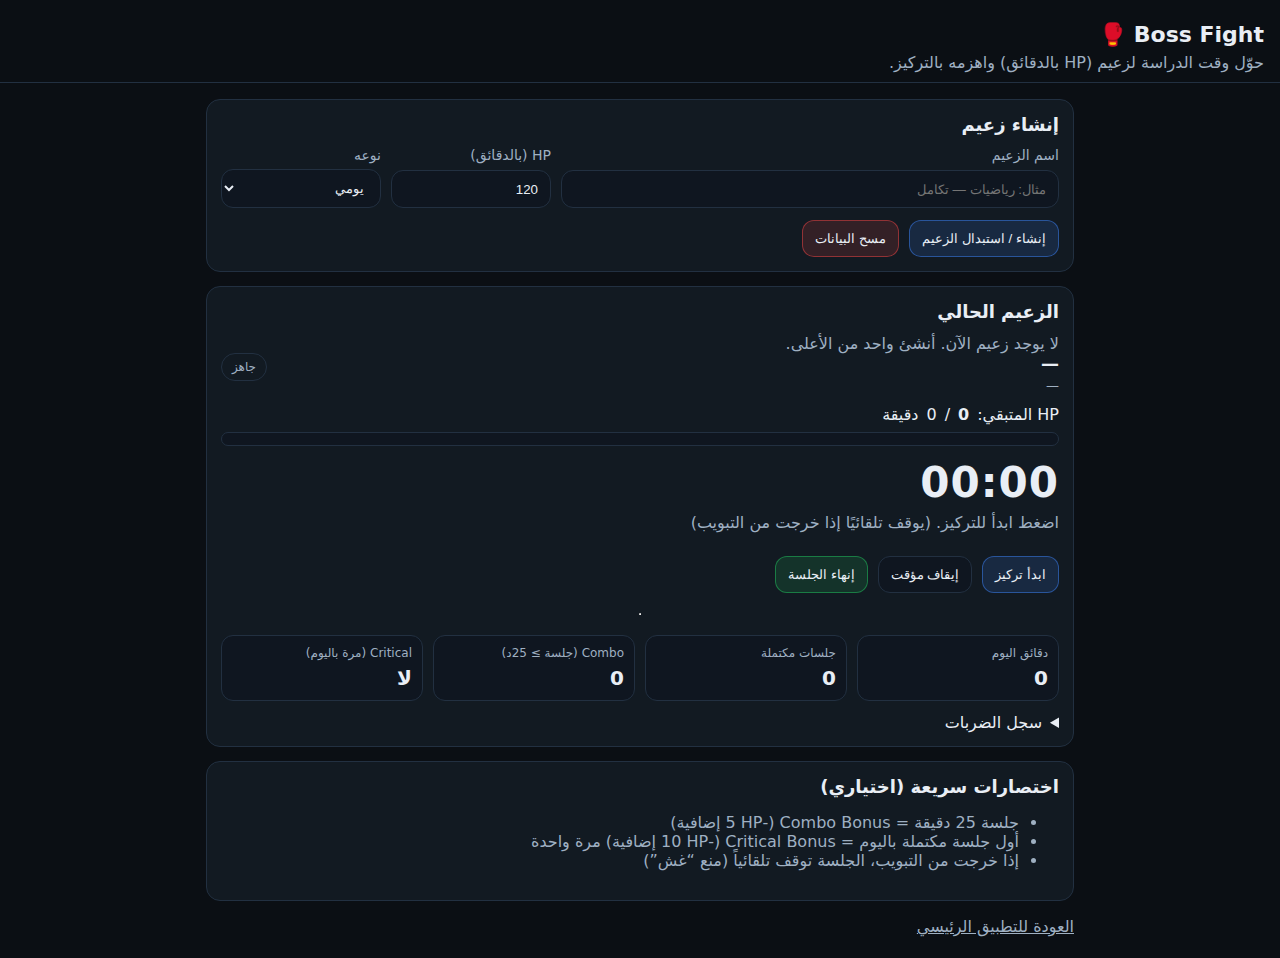
<file: boss.html>
<!doctype html>
<html lang="ar" dir="rtl">
<head>
  <meta charset="utf-8" />
  <meta name="viewport" content="width=device-width, initial-scale=1" />
  <title>Boss Fight - دراسة</title>
  <link rel="stylesheet" href="./boss.css" />
</head>
<body>
  <header class="top">
    <h1>Boss Fight 🥊</h1>
    <p class="sub">حوّل وقت الدراسة لزعيم (HP بالدقائق) واهزمه بالتركيز.</p>
  </header>

  <main class="wrap">
    <section class="card">
      <h2>إنشاء زعيم</h2>

      <div class="grid">
        <label>
          اسم الزعيم
          <input id="bossName" type="text" placeholder="مثال: رياضيات — تكامل" maxlength="60" />
        </label>

        <label>
          HP (بالدقائق)
          <input id="bossHP" type="number" min="10" max="2000" value="120" />
        </label>

        <label>
          نوعه
          <select id="bossMode">
            <option value="daily">يومي</option>
            <option value="weekly">أسبوعي</option>
            <option value="mini">سريع</option>
          </select>
        </label>
      </div>

      <div class="row">
        <button id="createBoss" class="primary">إنشاء / استبدال الزعيم</button>
        <button id="resetAll" class="danger" title="يمسح كل بيانات Boss Fight">مسح البيانات</button>
      </div>
    </section>

    <section class="card">
      <h2>الزعيم الحالي</h2>

      <div id="noBoss" class="muted">
        لا يوجد زعيم الآن. أنشئ واحد من الأعلى.
      </div>

      <div id="bossArea" class="bossArea hidden">
        <div class="bossHeader">
          <div>
            <div class="bossTitle" id="bossTitle">—</div>
            <div class="bossMeta" id="bossMeta">—</div>
          </div>
          <div class="pill" id="bossStatus">جاهز</div>
        </div>

        <div class="hpBlock">
          <div class="hpText">
            <span>HP المتبقي:</span>
            <strong id="hpLeftText">0</strong>
            <span>/</span>
            <span id="hpTotalText">0</span>
            <span>دقيقة</span>
          </div>
          <div class="bar">
            <div class="barFill" id="hpBar"></div>
          </div>
        </div>

        <div class="timerBlock">
          <div class="timer" id="timerText">00:00</div>
          <div class="timerHint muted" id="timerHint">اضغط ابدأ للتركيز. (يوقف تلقائيًا إذا خرجت من التبويب)</div>
        </div>

        <div class="row">
          <button id="startFocus" class="primary">ابدأ تركيز</button>
          <button id="pauseFocus">إيقاف مؤقت</button>
          <button id="finishFocus" class="success" title="ينهي جلسة ويرصد الضربة (لو في وقت)">إنهاء الجلسة</button>
        </div>

        <hr />

        <div class="stats">
          <div class="stat">
            <div class="k">دقائق اليوم</div>
            <div class="v" id="todayMinutes">0</div>
          </div>
          <div class="stat">
            <div class="k">جلسات مكتملة</div>
            <div class="v" id="sessionsDone">0</div>
          </div>
          <div class="stat">
            <div class="k">Combo (جلسة ≥ 25د)</div>
            <div class="v" id="comboCount">0</div>
          </div>
          <div class="stat">
            <div class="k">Critical (مرة باليوم)</div>
            <div class="v" id="criticalUsed">لا</div>
          </div>
        </div>

        <details class="logWrap">
          <summary>سجل الضربات</summary>
          <div id="log" class="log"></div>
        </details>
      </div>
    </section>

    <section class="card">
      <h2>اختصارات سريعة (اختياري)</h2>
      <ul class="muted">
        <li>جلسة 25 دقيقة = Combo Bonus (-5 HP إضافية)</li>
        <li>أول جلسة مكتملة باليوم = Critical Bonus (-10 HP إضافية) مرة واحدة</li>
        <li>إذا خرجت من التبويب، الجلسة توقف تلقائياً (منع “غش”)</li>
      </ul>
    </section>
  </main>

  <footer class="foot muted">
    <a href="./">العودة للتطبيق الرئيسي</a>
  </footer>

  <script src="./boss.js"></script>
</body>
</html>
</file>
<file: boss.css>
:root{
  --bg:#0b0f14;
  --card:#121a22;
  --text:#e9eef5;
  --muted:#9fb0c2;
  --line:#223041;
  --primary:#3b82f6;
  --success:#22c55e;
  --danger:#ef4444;
}

*{box-sizing:border-box}
body{
  margin:0;
  font-family: system-ui, -apple-system, "Segoe UI", Tahoma, Arial;
  background:var(--bg);
  color:var(--text);
}
a{color:var(--muted)}
.top{
  padding:22px 16px 10px;
  border-bottom:1px solid var(--line);
}
.top h1{margin:0 0 6px; font-size:22px}
.sub{margin:0; color:var(--muted)}
.wrap{
  max-width:900px;
  margin:0 auto;
  padding:16px;
  display:grid;
  gap:14px;
}
.card{
  background:var(--card);
  border:1px solid var(--line);
  border-radius:14px;
  padding:14px;
}
h2{margin:0 0 12px; font-size:18px}
.grid{
  display:grid;
  grid-template-columns: 1fr 160px 160px;
  gap:10px;
}
label{display:grid; gap:6px; color:var(--muted); font-size:14px}
input, select{
  width:100%;
  padding:10px 12px;
  border-radius:12px;
  border:1px solid var(--line);
  background:#0f1620;
  color:var(--text);
  outline:none;
}
.row{
  display:flex;
  gap:10px;
  flex-wrap:wrap;
  margin-top:12px;
}
button{
  padding:10px 12px;
  border-radius:12px;
  border:1px solid var(--line);
  background:#0f1620;
  color:var(--text);
  cursor:pointer;
}
button.primary{background:rgba(59,130,246,.15); border-color:rgba(59,130,246,.5)}
button.success{background:rgba(34,197,94,.15); border-color:rgba(34,197,94,.5)}
button.danger{background:rgba(239,68,68,.15); border-color:rgba(239,68,68,.5)}
button:disabled{opacity:.5; cursor:not-allowed}

.muted{color:var(--muted)}
.hidden{display:none}

.bossArea{display:grid; gap:12px}
.bossHeader{
  display:flex;
  justify-content:space-between;
  align-items:flex-start;
  gap:10px;
}
.bossTitle{font-size:18px; font-weight:700}
.bossMeta{color:var(--muted); font-size:13px; margin-top:4px}
.pill{
  padding:6px 10px;
  border:1px solid var(--line);
  border-radius:999px;
  color:var(--muted);
  font-size:12px;
  white-space:nowrap;
}

.hpBlock{display:grid; gap:8px}
.hpText{display:flex; gap:8px; align-items:baseline; flex-wrap:wrap}
.bar{
  height:14px;
  border:1px solid var(--line);
  background:#0f1620;
  border-radius:999px;
  overflow:hidden;
}
.barFill{
  height:100%;
  width:0%;
  background: linear-gradient(90deg, rgba(34,197,94,.8), rgba(59,130,246,.8));
}

.timerBlock{display:grid; gap:6px}
.timer{
  font-size:42px;
  font-weight:800;
  letter-spacing:1px;
}
.stats{
  display:grid;
  grid-template-columns: repeat(4, 1fr);
  gap:10px;
}
.stat{
  border:1px solid var(--line);
  border-radius:12px;
  padding:10px;
  background:#0f1620;
}
.stat .k{color:var(--muted); font-size:12px}
.stat .v{font-size:20px; font-weight:800; margin-top:6px}

.logWrap summary{cursor:pointer}
.log{
  margin-top:10px;
  display:grid;
  gap:8px;
  font-size:13px;
  color:var(--muted);
}
.log .item{
  border:1px solid var(--line);
  background:#0f1620;
  border-radius:12px;
  padding:10px;
}

.foot{
  max-width:900px;
  margin:0 auto;
  padding:0 16px 22px;
}

@media (max-width:760px){
  .grid{grid-template-columns: 1fr}
  .stats{grid-template-columns: 1fr 1fr}
}
</file>
